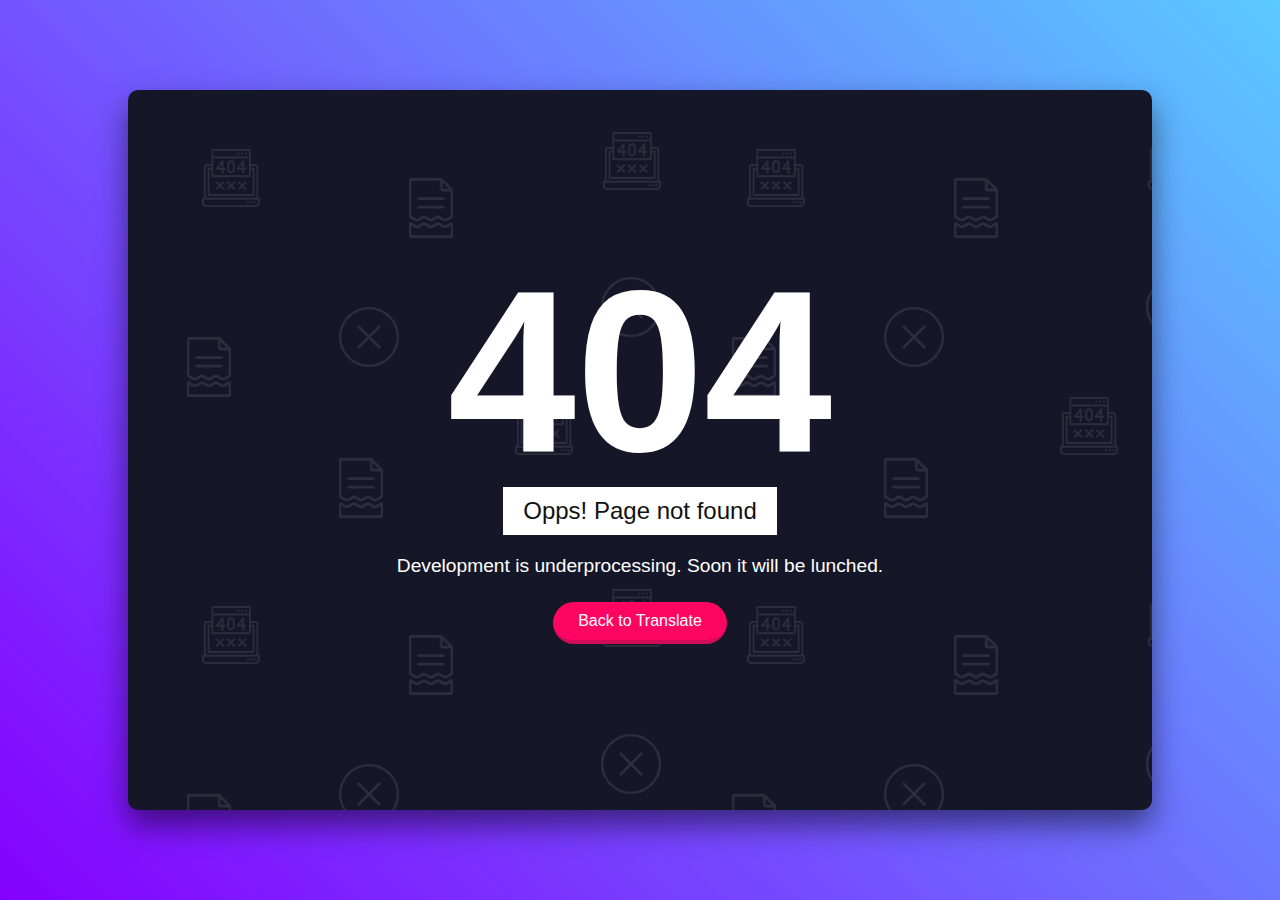
<file: help.html>
<!DOCTYPE html>
<html lang="en">

<head>
    <meta charset="UTF-8">
    <meta http-equiv="X-UA-Compatible" content="IE=edge">
    <meta name="viewport" content="width=device-width, initial-scale=1.0">
    <title>404 Page Error</title>
    <link rel="shortcut icon" href="Images/shortcut icon.png" />
    <style>
        @import url('https://fonts.googleapies.com/css?family=poppins:100,200,300,400,500,600,700,800,900');

        * {
            margin: 0;
            padding: 0;
            box-sizing: border-box;
            font-family: 'poppins', sans-serif;
        }

        body {
            background: linear-gradient(45deg, #8500ff, #5acaff);
            height: 100vh;
        }

        #container {
            position: absolute;
            top: 10%;
            left: 10%;
            right: 10%;
            bottom: 10%;
            display: flex;
            border-radius: 10px;
            justify-content: center;
            align-items: center;
            background: url('Images/p404.png'), #151729;
            box-shadow: 0 15px 30px rgba(0, 0, 0, .5);
        }

        #container .content {
            max-width: 600px;
            text-align: center;
        }

        #container .content h2 {
            font-size: 18vw;
            color: #fff;
            line-height: 1em;
        }

        #container .content h4 {
            position: relative;
            font-size: 1.5em;
            margin-bottom: 20px;
            color: #111;
            background: #fff;
            font-weight: 300;
            padding: 10px 20px;
            display: inline-block;
        }

        #container .content p {
            color: #fff;
            font-size: 1.2em;
        }


        #container .content a {
            position: relative;
            display: inline-block;
            padding: 10px 25px;
            background: #ff0562;
            color: #fff;
            text-decoration: none;
            margin-top: 25px;
            border-radius: 25px;
            border-bottom: 4px solid #d00d56;
        }
    </style>
</head>

<body>
    <div id="container">
        <div class="content">
            <h2>404</h2>
            <h4>Opps! Page not found</h4>
            <p>Development is underprocessing. Soon it will be lunched.</p>
            <a href="index.html">Back to Translate</a>
        </div>
    </div>
    <script type="text/javascript">
        var container = document.getElementById('container');
        window.onmousemove = function (e) {
            var x = - e.clientX / 5,
                y = - e.clientY / 5;
            container.style.backgroundPositionX = x + 'px';
            container.style.backgroundPositionY = y + 'px';
        }
    </script>
</body>

</html>
</file>
